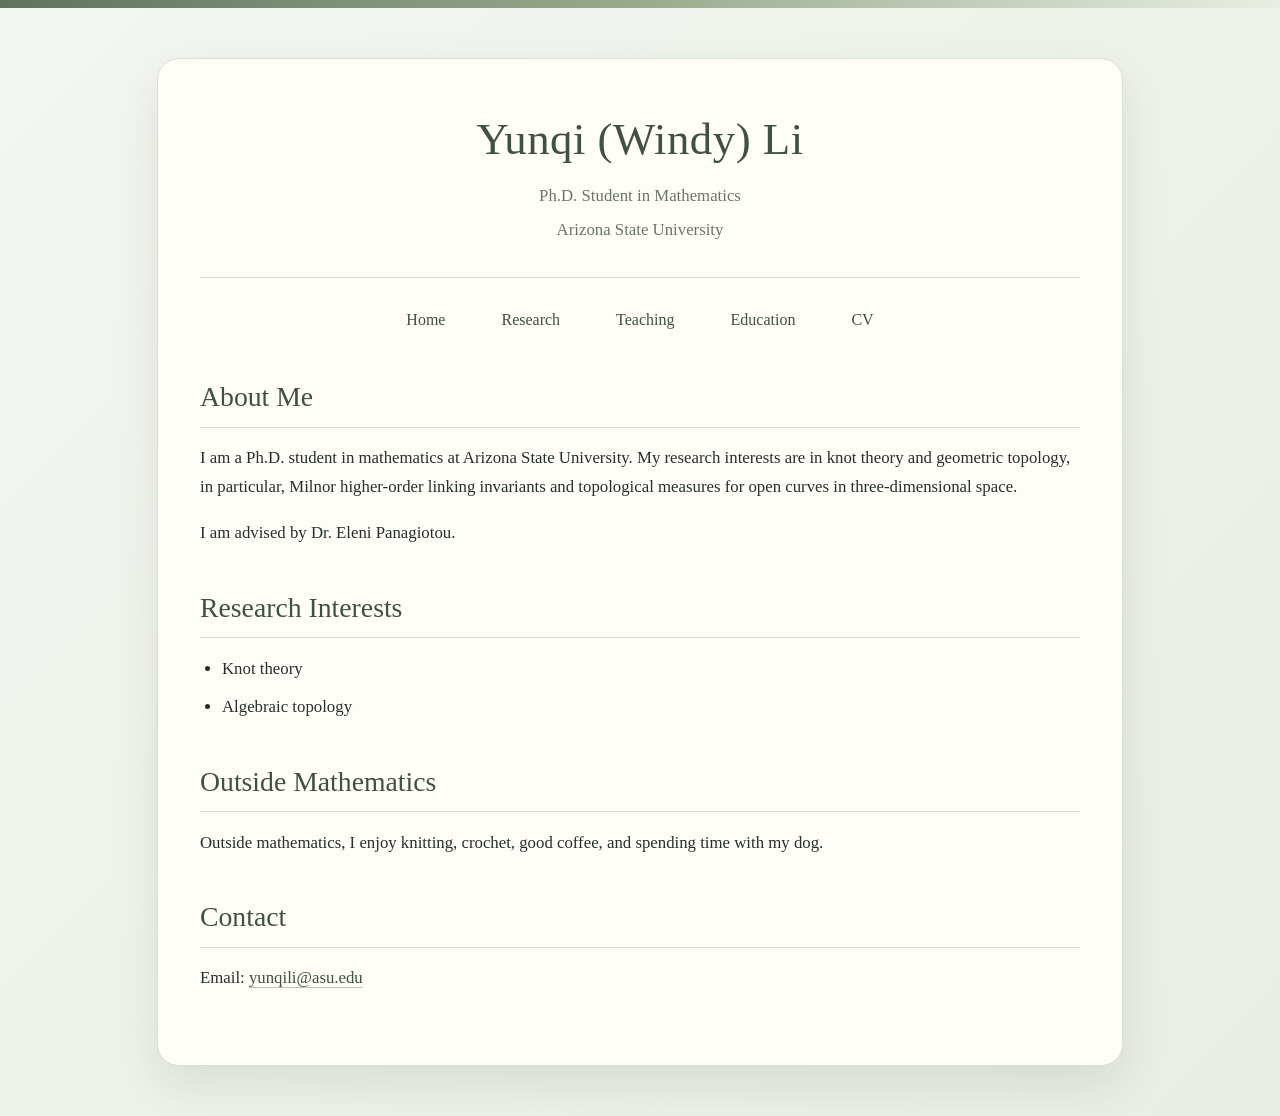
<file: index.html>
<!DOCTYPE html>
<html lang="en">
<head>
  <meta charset="UTF-8">
  <title>Yunqi (Windy) Li</title>
  <link rel="stylesheet" href="./style.css?v=4">
</head>

<body>
  <div class="top-accent"></div>

  <div class="container">
    <header>
      <h1>Yunqi (Windy) Li</h1>
      <p>Ph.D. Student in Mathematics</p>
      <p>Arizona State University</p>
    </header>

    <nav>
      <a href="./index.html">Home</a>
      <a href="./research.html">Research</a>
      <a href="./teaching.html">Teaching</a>
      <a href="./education.html">Education</a>
      <a href="./cv.html">CV</a>
    </nav>

    <main>
      <section>
        <h2>About Me</h2>

        <p>
          I am a Ph.D. student in mathematics at Arizona State University.
          My research interests are in knot theory and geometric topology,
          in particular, Milnor higher-order linking invariants and topological
          measures for open curves in three-dimensional space.
        </p>

        <p>
          I am advised by Dr. Eleni Panagiotou.
        </p>
      </section>

      <section>
        <h2>Research Interests</h2>

        <ul>
          <li>Knot theory</li>
          <li>Algebraic topology</li>
        </ul>
      </section>

      <section>
        <h2>Outside Mathematics</h2>
      
        <p>
          Outside mathematics, I enjoy knitting, crochet, good coffee, and spending time
          with my dog.
        </p>
      </section>

      <section>
        <h2>Contact</h2>

        <p>
          Email:
          <a href="mailto:yunqili@asu.edu">yunqili@asu.edu</a>
        </p>
      </section>
    </main>
  </div>
</body>
</html>
</file>
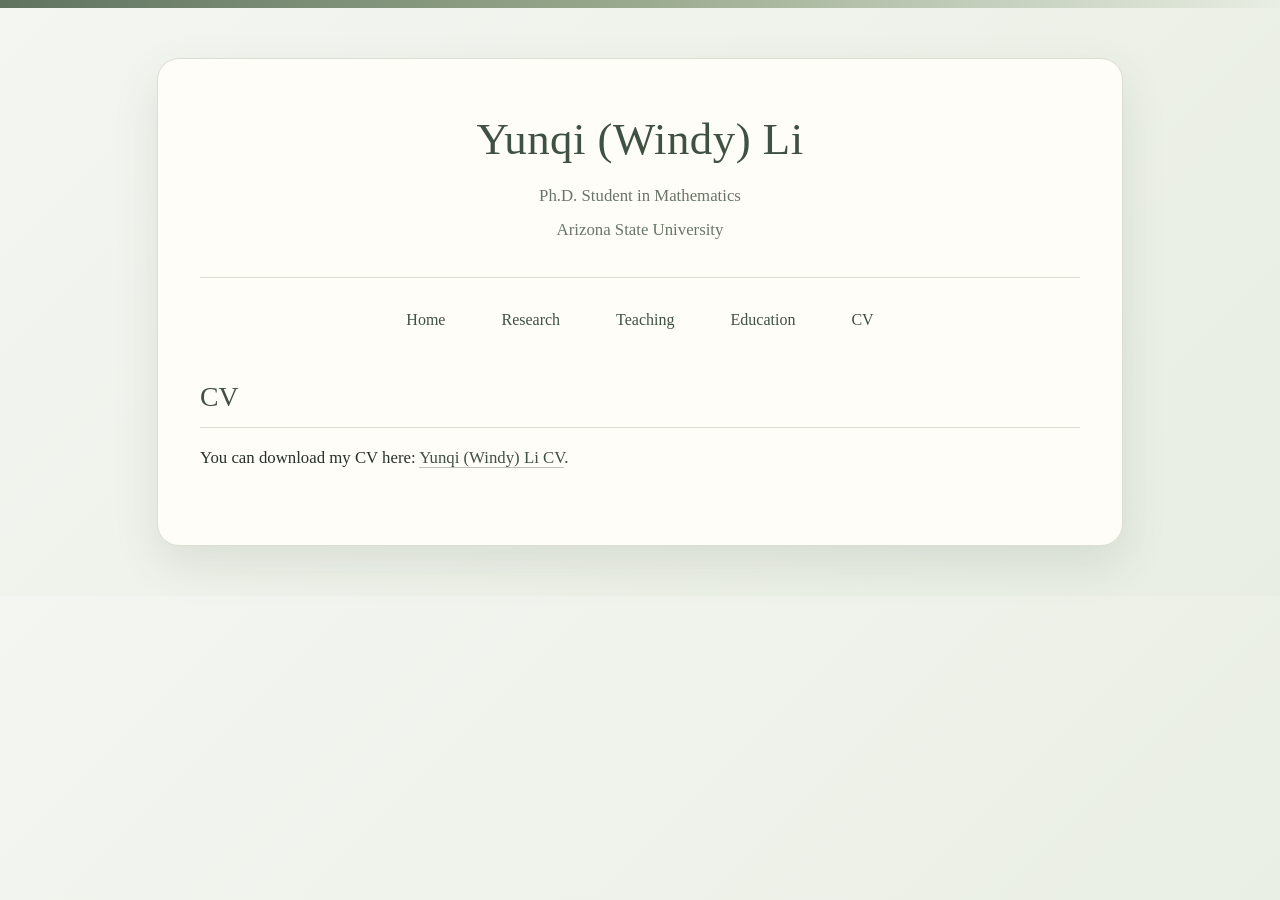
<file: cv.html>
<!DOCTYPE html>
<html lang="en">
<head>
  <meta charset="UTF-8">
  <title>CV | Yunqi (Windy) Li</title>
  <link rel="stylesheet" href="./style.css?v=4">
</head>

<body>
  <div class="top-accent"></div>

  <div class="container">
    <header>
      <h1>Yunqi (Windy) Li</h1>
      <p>Ph.D. Student in Mathematics</p>
      <p>Arizona State University</p>
    </header>

    <nav>
      <a href="./index.html">Home</a>
      <a href="./research.html">Research</a>
      <a href="./teaching.html">Teaching</a>
      <a href="./education.html">Education</a>
      <a href="./cv.html">CV</a>
    </nav>

    <main>
      <section>
        <h2>CV</h2>

        <p>
          You can download my CV here:
          <a href="./files/Yunqi_Li_CV.pdf">Yunqi (Windy) Li CV</a>.
        </p>
      </section>
    </main>
  </div>
</body>
</html>
</file>
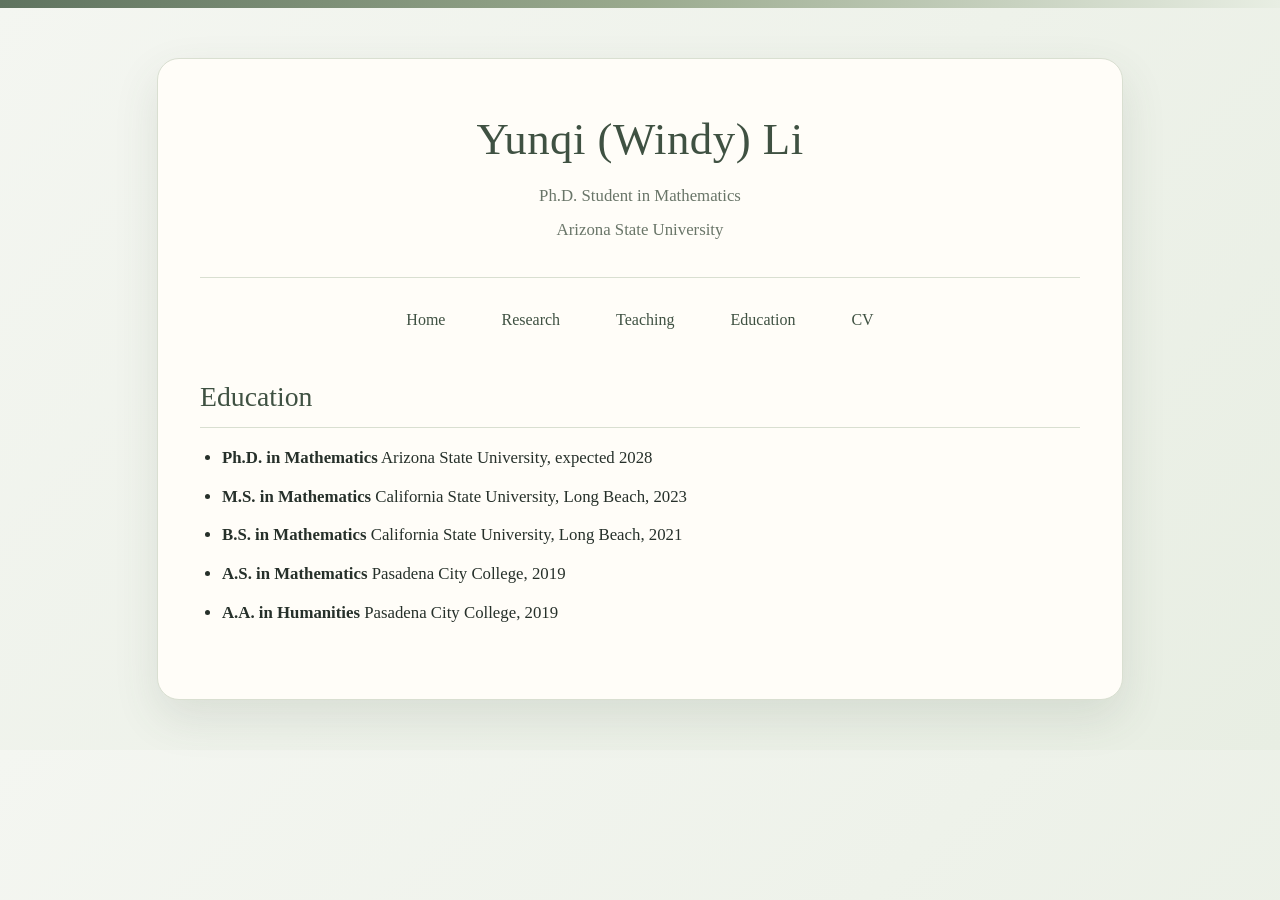
<file: education.html>
<!DOCTYPE html>
<html lang="en">
<head>
  <meta charset="UTF-8">
  <title>Education | Yunqi (Windy) Li</title>
  <link rel="stylesheet" href="./style.css?v=4">
</head>

<body>
  <div class="top-accent"></div>

  <div class="container">
    <header>
      <h1>Yunqi (Windy) Li</h1>
      <p>Ph.D. Student in Mathematics</p>
      <p>Arizona State University</p>
    </header>

    <nav>
      <a href="./index.html">Home</a>
      <a href="./research.html">Research</a>
      <a href="./teaching.html">Teaching</a>
      <a href="./education.html">Education</a>
      <a href="./cv.html">CV</a>
    </nav>

    <main>
      <section>
        <h2>Education</h2>

        <ul class="education-list">
          <li>
            <strong>Ph.D. in Mathematics</strong>
            <span>Arizona State University, expected 2028</span>
          </li>

          <li>
            <strong>M.S. in Mathematics</strong>
            <span>California State University, Long Beach, 2023</span>
          </li>

          <li>
            <strong>B.S. in Mathematics</strong>
            <span>California State University, Long Beach, 2021</span>
          </li>

          <li>
            <strong>A.S. in Mathematics</strong>
            <span>Pasadena City College, 2019</span>
          </li>

          <li>
            <strong>A.A. in Humanities</strong>
            <span>Pasadena City College, 2019</span>
          </li>
        </ul>
      </section>
    </main>
  </div>
</body>
</html>
</file>
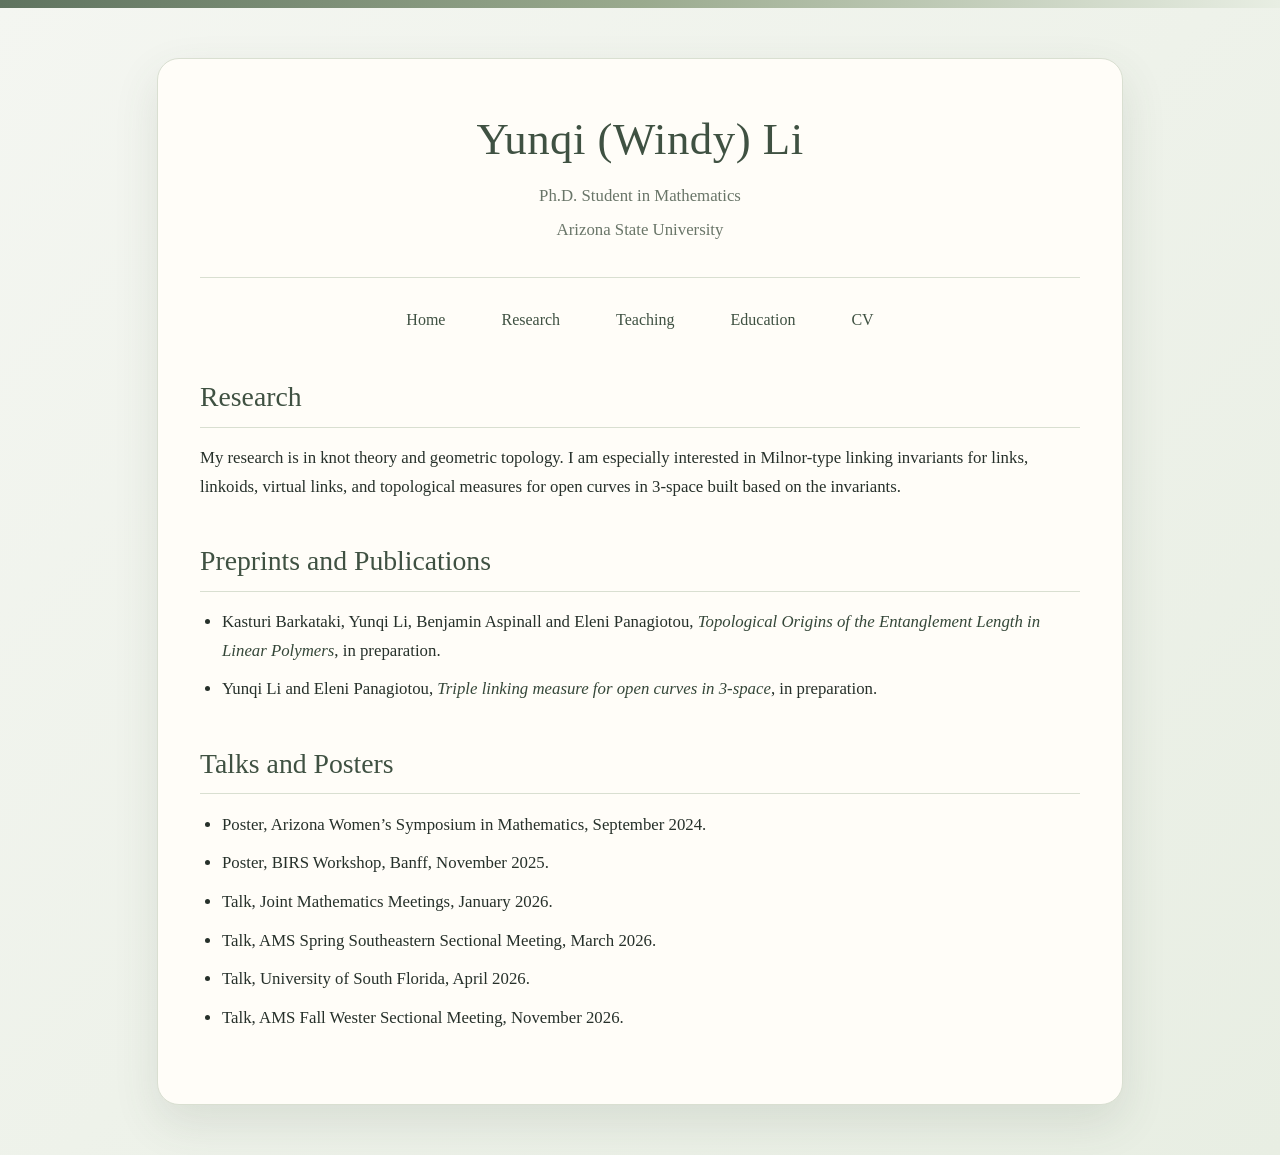
<file: research.html>
<!DOCTYPE html>
<html lang="en">
<head>
  <meta charset="UTF-8">
  <title>Research | Yunqi (Windy) Li</title>
  <link rel="stylesheet" href="./style.css?v=4">
</head>

<body>
  <div class="top-accent"></div>

  <div class="container">
    <header>
      <h1>Yunqi (Windy) Li</h1>
      <p>Ph.D. Student in Mathematics</p>
      <p>Arizona State University</p>
    </header>

    <nav>
      <a href="./index.html">Home</a>
      <a href="./research.html">Research</a>
      <a href="./teaching.html">Teaching</a>
      <a href="./education.html">Education</a>
      <a href="./cv.html">CV</a>
    </nav>

    <main>
      <section>
        <h2>Research</h2>

        <p>
          My research is in knot theory and geometric topology. I am especially
          interested in Milnor-type linking invariants for links, linkoids,
          virtual links, and topological measures for open curves in 3-space
          built based on the invariants.
        </p>
      </section>

      <section>
        <h2>Preprints and Publications</h2>

        <ul>
          <li>
            Kasturi Barkataki, Yunqi Li, Benjamin Aspinall and Eleni Panagiotou,
            <em>Topological Origins of the Entanglement Length in Linear Polymers</em>,
            in preparation.
          </li>
          <li>
            Yunqi Li and Eleni Panagiotou,
            <em>Triple linking measure for open curves in 3-space</em>,
            in preparation.
          </li>
        </ul>
      </section>

      <section>
        <h2>Talks and Posters</h2>

        <ul>
          <li>
            Poster, Arizona Women’s Symposium in Mathematics, September 2024.
          </li>
          <li>
            Poster, BIRS Workshop, Banff, November 2025.
          </li>
          <li>
            Talk, Joint Mathematics Meetings, January 2026.
          </li>
          <li>
            Talk, AMS Spring Southeastern Sectional Meeting, March 2026.
          </li>
          <li>
            Talk, University of South Florida, April 2026.
          </li>
          <li>
            Talk, AMS Fall Wester Sectional Meeting, November 2026.
          </li>
        </ul>
      </section>
    </main>
  </div>
</body>
</html>
</file>
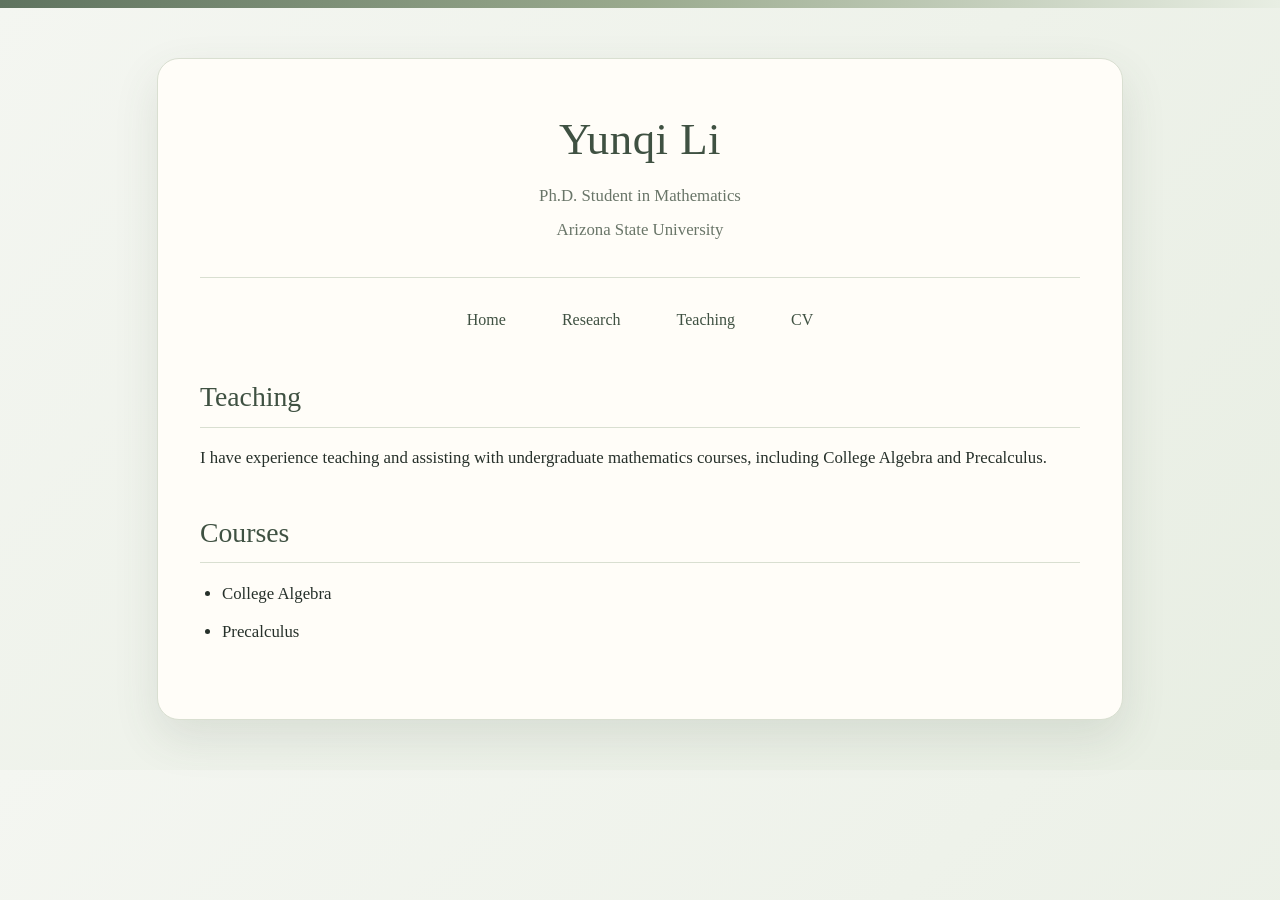
<file: teaching.html>
<!DOCTYPE html>
<html lang="en">
<head>
  <meta charset="UTF-8">
  <title>Teaching | Yunqi Li</title>
  <link rel="stylesheet" href="style.css">
</head>

<body>
  <div class="top-accent"></div>

  <div class="container">
    <header>
      <h1>Yunqi Li</h1>
      <p>Ph.D. Student in Mathematics</p>
      <p>Arizona State University</p>
    </header>

    <nav>
      <a href="index.html">Home</a>
      <a href="research.html">Research</a>
      <a href="teaching.html">Teaching</a>
      <a href="cv.html">CV</a>
    </nav>

    <main>
      <section>
        <h2>Teaching</h2>

        <p>
          I have experience teaching and assisting with undergraduate mathematics
          courses, including College Algebra and Precalculus.
        </p>
      </section>

      <section>
        <h2>Courses</h2>

        <ul>
          <li>College Algebra</li>
          <li>Precalculus</li>
        </ul>
      </section>
    </main>
  </div>
</body>
</html>
</file>
<file: style.css>
:root {
  --bg: #f4f6f1;
  --card: #fffdf8;
  --text: #26302a;
  --muted: #697568;
  --accent: #5f735f;
  --accent-dark: #3f5142;
  --accent-light: #d8e0d2;
  --border: #d9dfd1;
}

body {
  margin: 0;
  padding: 0;
  font-family: Georgia, "Times New Roman", serif;
  background: linear-gradient(135deg, #f4f6f1 0%, #e8eee3 100%);
  color: var(--text);
  line-height: 1.7;
}

.top-accent {
  height: 8px;
  background: linear-gradient(90deg, #5f735f, #9aaa8e, #e8eee3);
}

.container {
  max-width: 880px;
  margin: 50px auto;
  padding: 42px;
  background: var(--card);
  border: 1px solid var(--border);
  border-radius: 22px;
  box-shadow: 0 18px 45px rgba(63, 81, 66, 0.12);
}

header {
  text-align: center;
  padding-bottom: 28px;
  margin-bottom: 24px;
  border-bottom: 1px solid var(--border);
}

header h1 {
  font-size: 2.8em;
  margin: 0;
  letter-spacing: 0.5px;
  font-weight: normal;
  color: var(--accent-dark);
}

header p {
  margin: 5px 0;
  color: var(--muted);
  font-size: 1.05em;
}

nav {
  text-align: center;
  margin: 28px 0 40px;
}

nav a {
  color: var(--accent-dark);
  text-decoration: none;
  margin: 0 14px;
  padding: 8px 12px;
  border-radius: 999px;
  transition: all 0.2s ease;
  border-bottom: none;
}

nav a:hover {
  background: var(--accent-light);
  color: #243528;
}

main {
  font-size: 1.05em;
}

main h2 {
  font-weight: normal;
  font-size: 1.65em;
  margin-top: 36px;
  margin-bottom: 14px;
  color: var(--accent-dark);
  border-bottom: 1px solid var(--border);
  padding-bottom: 6px;
}

section {
  margin-bottom: 30px;
}

p {
  margin-bottom: 18px;
}

a {
  color: var(--accent-dark);
  text-decoration: none;
  border-bottom: 1px solid rgba(63, 81, 66, 0.35);
}

a:hover {
  color: #243528;
  border-bottom-color: #243528;
}

ul {
  padding-left: 22px;
}

li {
  margin-bottom: 10px;
}

.course-list li {
  margin-bottom: 16px;
}

.course-list strong {
  display: block;
}

.course-list span {
  display: block;
  color: var(--muted);
}

em {
  color: #354739;
}

@media (max-width: 700px) {
  .container {
    margin: 20px;
    padding: 26px;
    border-radius: 16px;
  }

  header h1 {
    font-size: 2.2em;
  }

  nav a {
    display: inline-block;
    margin: 5px;
  }
}
</file>
